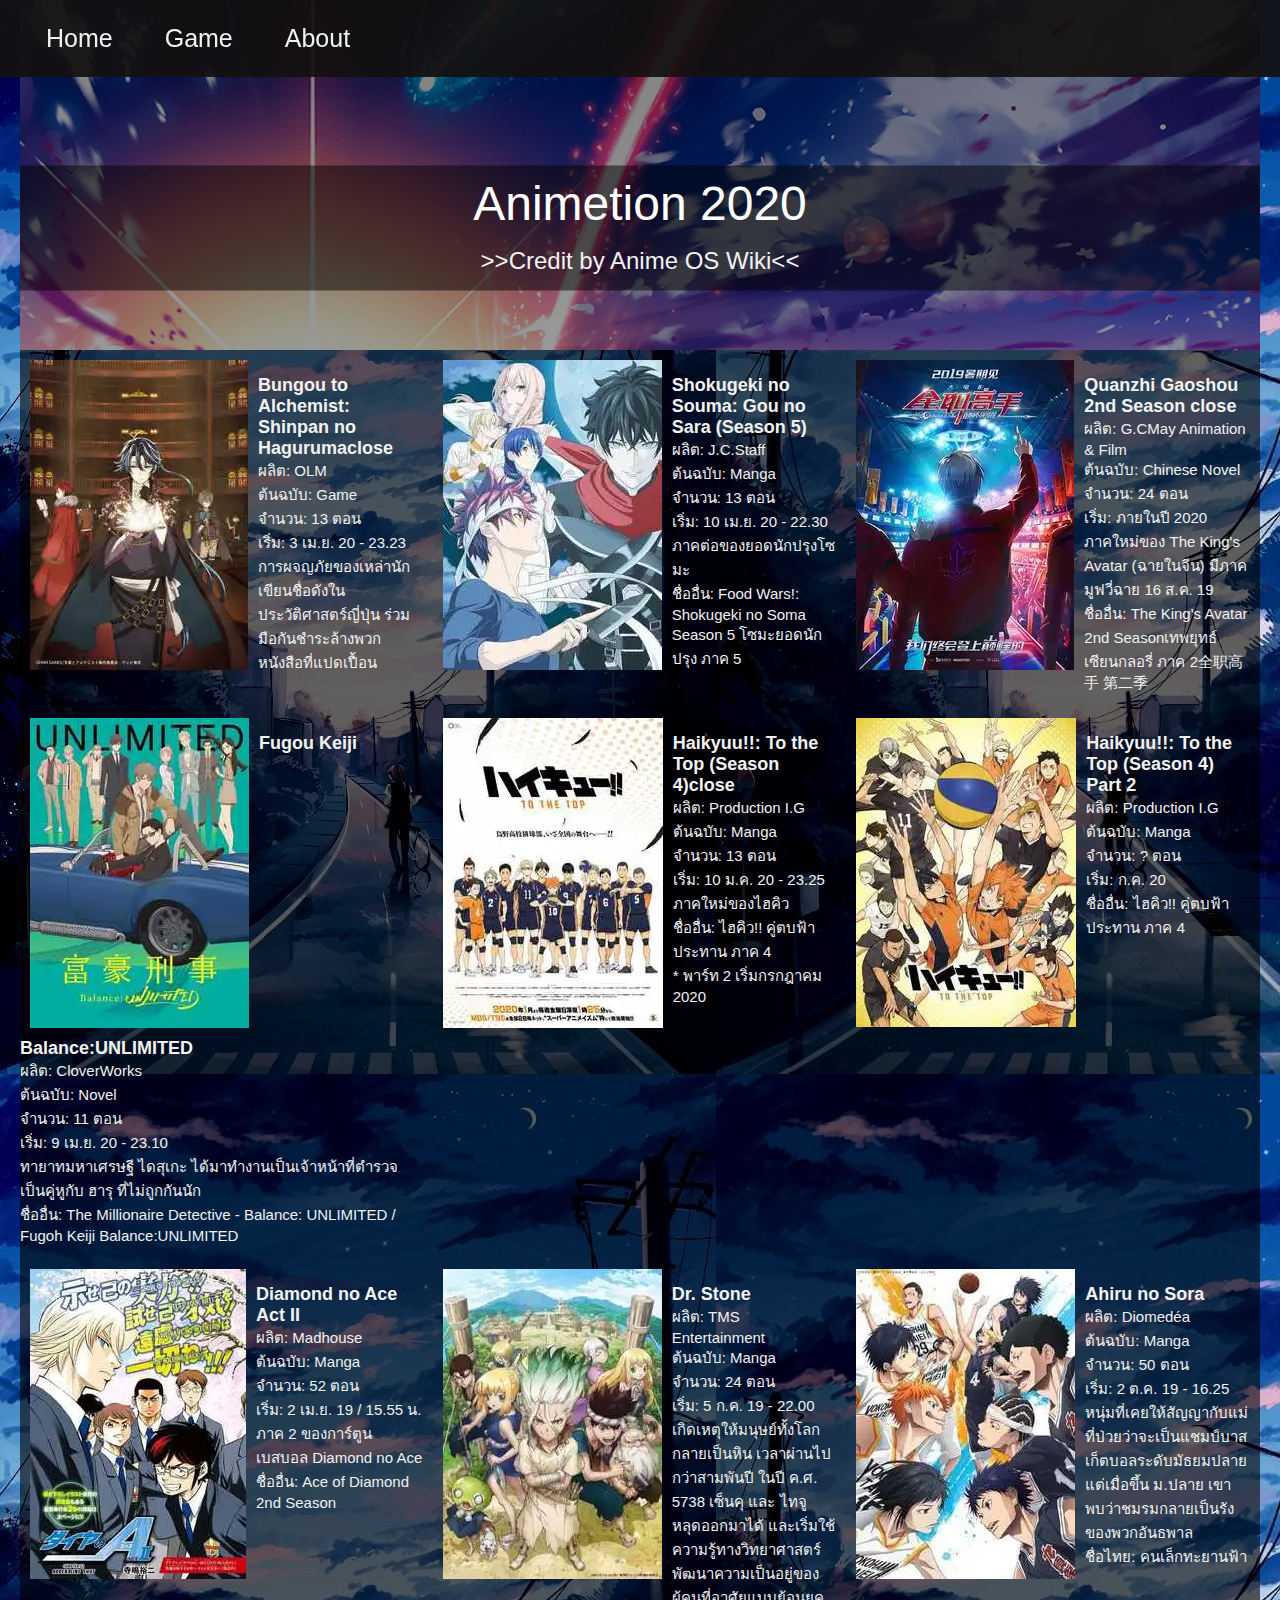
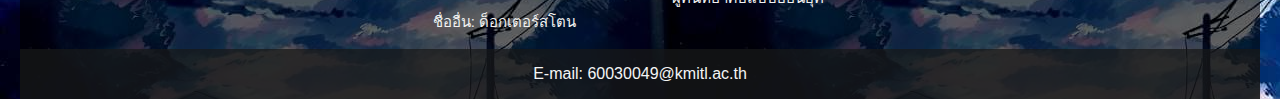
<file: index.html>
<!DOCTYPE html>
<html lang="en">

<head>
    <meta charset="utf-8">
    <title>Home</title>
    <meta name="expires" content="never" />
    <link rel="stylesheet" href="css/about.css">
    <link rel="stylesheet" href="css/home.css">
    <meta name="viewport" content="width=device-width,minimum-scale=1,initial-scale=1">

</head>

<body>
    <header id="header">
        <div id="txt">
            <p id="name">Animetion 2020</p>
            <p id="cr"><a href="https://wiki.anime-os.com/chart/all-2020/" target="_blank">>>Credit by Anime OS Wiki<<</a>
            </p>
        </div>

    </header>

<!-- menu bar and hamburger -->
    <nav id="menu">
        <label for="hamburger">
            <i class="fa fa-bars"></i> Menu</button>
        </label>
        <input type="checkbox" id="hamburger" />
        <ul>
            <li><a href="index.html">Home</a></li>
            <li><a href="game.html">Game</a></li>
            <li><a href="About.html">About</a></li>
        </ul>
    </nav>
<!-- content -->
    <main>
        <div id="content">
            <section id="pic1">
                <picture>
                    <img src="./image/Bu.webp" id="img1" class="deimg" alt="Google I/O 2019" loading="lazy"
                        onclick="onClick(this)">
                </picture>
                <div class="ctn">
                    <p class="detail"><a href="https://youtu.be/blNJTtPcics" class="cap" target="_blank">Bungou to
                            Alchemist: Shinpan no Hagurumaclose</a>
                        ผลิต: OLM<br>
                        ต้นฉบับ: Game<br>
                        จำนวน: 13 ตอน<br>
                        เริ่ม: 3 เม.ย. 20 - 23.23<br>
                        การผจญภัยของเหล่านักเขียนชื่อดังในประวัติศาสตร์ญี่ปุ่น ร่วมมือกันชำระล้างพวกหนังสือที่แปดเปื้อน
                    </p>
                </div>
            </section>

            <section id="pic2">
                <picture>
                    <img src="./image/soma.webp" alt="Google I/O 2019" loading="lazy" onclick="onClick(this)">
                </picture>
                <div class="ctn">
                    <p class="detail"><a href="https://youtu.be/lMcoyrp1oXc" class="cap" target="_blank">Shokugeki no
                            Souma: Gou no Sara (Season 5)</a>
                        ผลิต: J.C.Staff<br>
                        ต้นฉบับ: Manga<br>
                        จำนวน: 13 ตอน<br>
                        เริ่ม: 10 เม.ย. 20 - 22.30<br>
                        ภาคต่อของยอดนักปรุงโซมะ<br>
                        ชื่ออื่น: Food Wars!: Shokugeki no Soma Season 5 โซมะยอดนักปรุง ภาค 5
                    </p>
                </div>
            </section>

            <section id="pic3">
                <picture>
                    <img src="./image/glory.webp" alt="Google I/O 2019" loading="lazy" onclick="onClick(this)">
                </picture>
                <div class="ctn">
                    <p class="detail"><a href="https://youtu.be/yniZkmVjxqs" class="cap" target="_blank">Quanzhi Gaoshou
                            2nd Season close</a>
                        ผลิต: G.CMay Animation & Film<br>
                        ต้นฉบับ: Chinese Novel<br>
                        จำนวน: 24 ตอน<br>
                        เริ่ม: ภายในปี 2020<br>
                        ภาคใหม่ของ The King's Avatar (ฉายในจีน) มีภาคมูฟวี่ฉาย 16 ส.ค. 19<br>
                        ชื่ออื่น: The King's Avatar 2nd Seasonเทพยุทธ์เซียนกลอรี่ ภาค 2全职高手 第二季
                    </p>
                </div>
            </section>

            <section id="pic4">
                <picture>
                    <img src="./image/Fu.webp" alt="Google I/O 2019" loading="lazy" onclick="onClick(this)">
                </picture>

                <div class="ctn">
                    <p class="detail"><a href="https://youtu.be/NQLTekb4eY8" class="cap" target="_blank">Fugou Keiji
                            Balance:UNLIMITED</a>
                        ผลิต: CloverWorks<br>
                        ต้นฉบับ: Novel<br>
                        จำนวน: 11 ตอน<br>
                        เริ่ม: 9 เม.ย. 20 - 23.10<br>
                        ทายาทมหาเศรษฐี ไดสุเกะ ได้มาทำงานเป็นเจ้าหน้าที่ตำรวจ เป็นคู่หูกับ ฮารุ ที่ไม่ถูกกันนัก<br>
                        ชื่ออื่น: The Millionaire Detective - Balance: UNLIMITED / Fugoh Keiji Balance:UNLIMITED
                    </p>
                </div>
            </section>

            <section id="pic5">
                <picture>
                    <img src="./image/haikyuu.webp" alt="Google I/O 2019" loading="lazy" onclick="onClick(this)">
                </picture>

                <div class="ctn">
                    <p class="detail"><a href="https://youtu.be/WzElIdqTpqk" class="cap" target="_blank">Haikyuu!!: To
                            the Top (Season 4)close</a>
                        ผลิต: Production I.G<br>
                        ต้นฉบับ: Manga<br>
                        จำนวน: 13 ตอน<br>
                        เริ่ม: 10 ม.ค. 20 - 23.25<br>
                        ภาคใหม่ของไฮคิว<br>
                        ชื่ออื่น: ไฮคิว!! คู่ตบฟ้าประทาน ภาค 4<br>
                        * พาร์ท 2 เริ่มกรกฎาคม 2020
                    </p>
                </div>
            </section>

            <section id="pic6">
                <picture>
                    <img src="./image/HaikyuuP2.webp" alt="Google I/O 2019" loading="lazy" onclick="onClick(this)">
                </picture>

                <div class="ctn">
                    <p class="detail"><a href="https://youtu.be/uZ7msg7gw-g" class="cap" target="_blank">Haikyuu!!: To
                            the Top (Season 4) Part 2</a>
                        ผลิต: Production I.G<br>
                        ต้นฉบับ: Manga<br>
                        จำนวน: ? ตอน<br>
                        เริ่ม: ก.ค. 20<br>
                        ชื่ออื่น: ไฮคิว!! คู่ตบฟ้าประทาน ภาค 4
                    </p>
                </div>
            </section>

            <section id="pic7">
                <picture>
                    <img src="./image/dai.webp" alt="Google I/O 2019" loading="lazy" onclick="onClick(this)">
                </picture>

                <div class="ctn">
                    <p class="detail"><a href="https://youtu.be/A5oLpgx_5bY" class="cap" target="_blank">Diamond no Ace
                            Act II</a>
                        ผลิต: Madhouse<br>
                        ต้นฉบับ: Manga<br>
                        จำนวน: 52 ตอน<br>
                        เริ่ม: 2 เม.ย. 19 / 15.55 น.<br>
                        ภาค 2 ของการ์ตูนเบสบอล Diamond no Ace<br>
                        ชื่ออื่น: Ace of Diamond 2nd Season
                    </p>
                </div>
            </section>

            <section id="pic8">
                <picture>
                    <img src="./image/dr.webp" alt="Google I/O 2019" loading="lazy" onclick="onClick(this)">
                </picture>
                
                <div class="ctn">
                    <p class="detail"><a href="https://youtu.be/2ei4KpfCOAI" class="cap" target="_blank">Dr. Stone</a>
                        ผลิต: TMS Entertainment<br>
                        ต้นฉบับ: Manga<br>
                        จำนวน: 24 ตอน<br>
                        เริ่ม: 5 ก.ค. 19 - 22.00<br>
                        เกิดเหตุให้มนุษย์ทั้งโลกกลายเป็นหิน เวลาผ่านไปกว่าสามพันปี ในปี ค.ศ. 5738 เซ็นคุ และ ไทจู
                        หลุดออกมาได้ และเริ่มใช้ความรู้ทางวิทยาศาสตร์พัฒนาความเป็นอยู่ของผู้คนที่อาศัยแบบย้อนยุค<br>
                        ชื่ออื่น: ด็อกเตอร์สโตน
                    </p>
                </div>
            </section>

            <section id="pic9">
                <picture>
                    <img src="./image/sora.webp" alt="Google I/O 2019" loading="lazy" onclick="onClick(this)">
                </picture>
                
                <div class="ctn">
                    <p class="detail"><a href="https://youtu.be/6To9FkhjAhg" class="cap" target="_blank">Ahiru no
                            Sora</a>
                        ผลิต: Diomedéa<br>
                        ต้นฉบับ: Manga<br>
                        จำนวน: 50 ตอน<br>
                        เริ่ม: 2 ต.ค. 19 - 16.25<br>
                        หนุ่มที่เคยให้สัญญากับแม่ที่ป่วยว่าจะเป็นแชมป์บาสเก็ตบอลระดับมัธยมปลาย แต่เมื่อขึ้น ม.ปลาย
                        เขาพบว่าชมรมกลายเป็นรังของพวกอันธพาล<br>
                        ชื่อไทย: คนเล็กทะยานฟ้า
                    </p>
                </div>
            </section>
<!-- modal image -->
            <div id="modal01" class="modal" onclick="this.style.display='none'">
                <span class="close">&times;&nbsp;&nbsp;&nbsp;&nbsp;</span>
                <div class="modal-content">
                    <picture>
                        <img id="img01">
                    </picture>                  
                </div>
            </div>
        </div>
        <script src="script/index.js" async></script>
    </main>
<!-- footer -->
    <footer>E-mail: 60030049@kmitl.ac.th</footer>
</body>

</html>
</file>
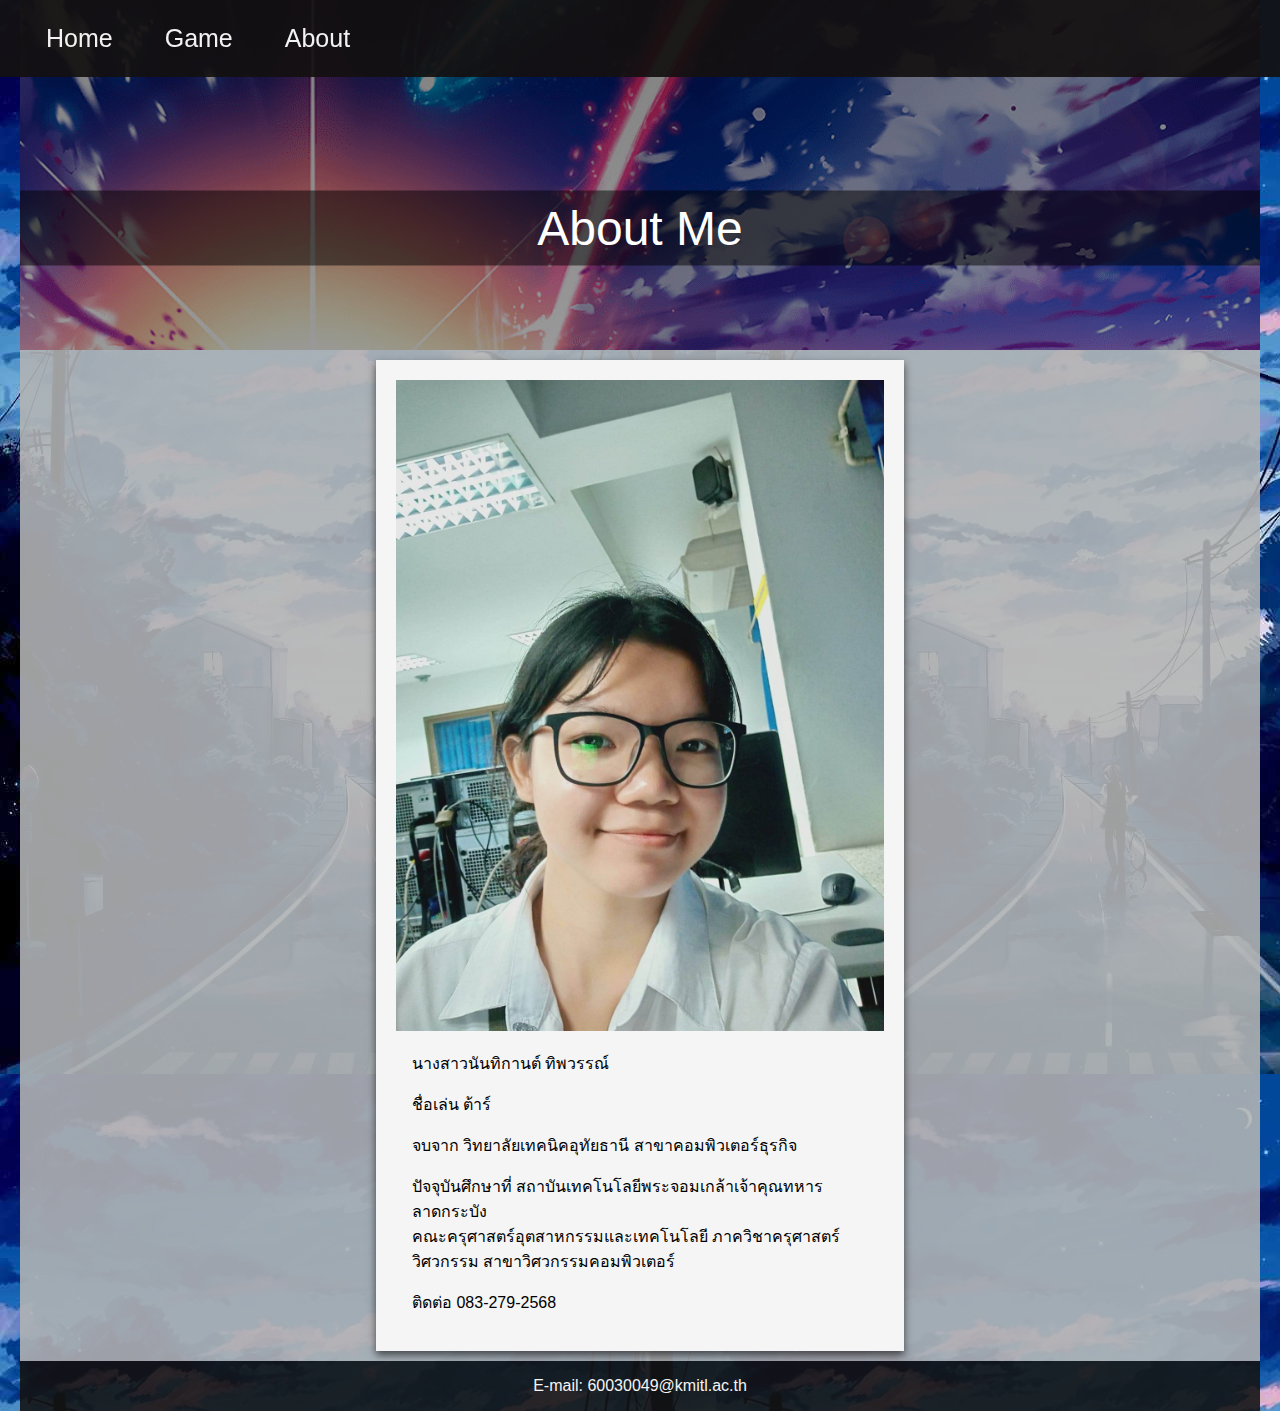
<file: About.html>
<!DOCTYPE html>
<html lang="en">

<head>
    <meta charset="utf-8">
    <title>About Us</title>
    <meta name="expires" content="never" />
    <link rel="stylesheet" href="css/about.css">
    <link rel="stylesheet" href="css/me.css">
    <meta name="viewport" content="width=device-width,minimum-scale=1,initial-scale=1">
</head>

<body>
    <header id="header">
        <div id="txt">
            <p id="name">About Me</p>
        </div>
    </header>
<!-- menu bar and hamburger -->
    <nav id="menu">
        <label for="hamburger">
            <i class="fa fa-bars"></i> Menu</button>
        </label>
        <input type="checkbox" id="hamburger" />
        <ul>
            <li><a href="index.html">Home</a></li>
            <li><a href="game.html">Game</a></li>
            <li><a href="About.html">About</a></li>
        </ul>
    </nav>
<!-- content -->
    <main>
        <article>
            <section>
                        <div class="card">
                            <picture>
                                <img src="image/me.jpg" alt="Tar">
                            </picture>
                            <div class="container">
                                <p>นางสาวนันทิกานต์ ทิพวรรณ์</p>
                                <p>ชื่อเล่น ต้าร์</p>
                                <p>จบจาก วิทยาลัยเทคนิคอุทัยธานี สาขาคอมพิวเตอร์ธุรกิจ</p>
                                <p>ปัจจุบันศึกษาที่ สถาบันเทคโนโลยีพระจอมเกล้าเจ้าคุณทหารลาดกระบัง<br>
                                คณะครุศาสตร์อุตสาหกรรมและเทคโนโลยี ภาควิชาครุศาสตร์วิศวกรรม สาขาวิศวกรรมคอมพิวเตอร์</p>
                                <p>ติดต่อ 083-279-2568</p>                       
                    </div>
                </div>
            </section>
        </article>
    </main>
<!-- footer -->
    <footer>E-mail: 60030049@kmitl.ac.th</footer>
</body>

</html>
</file>
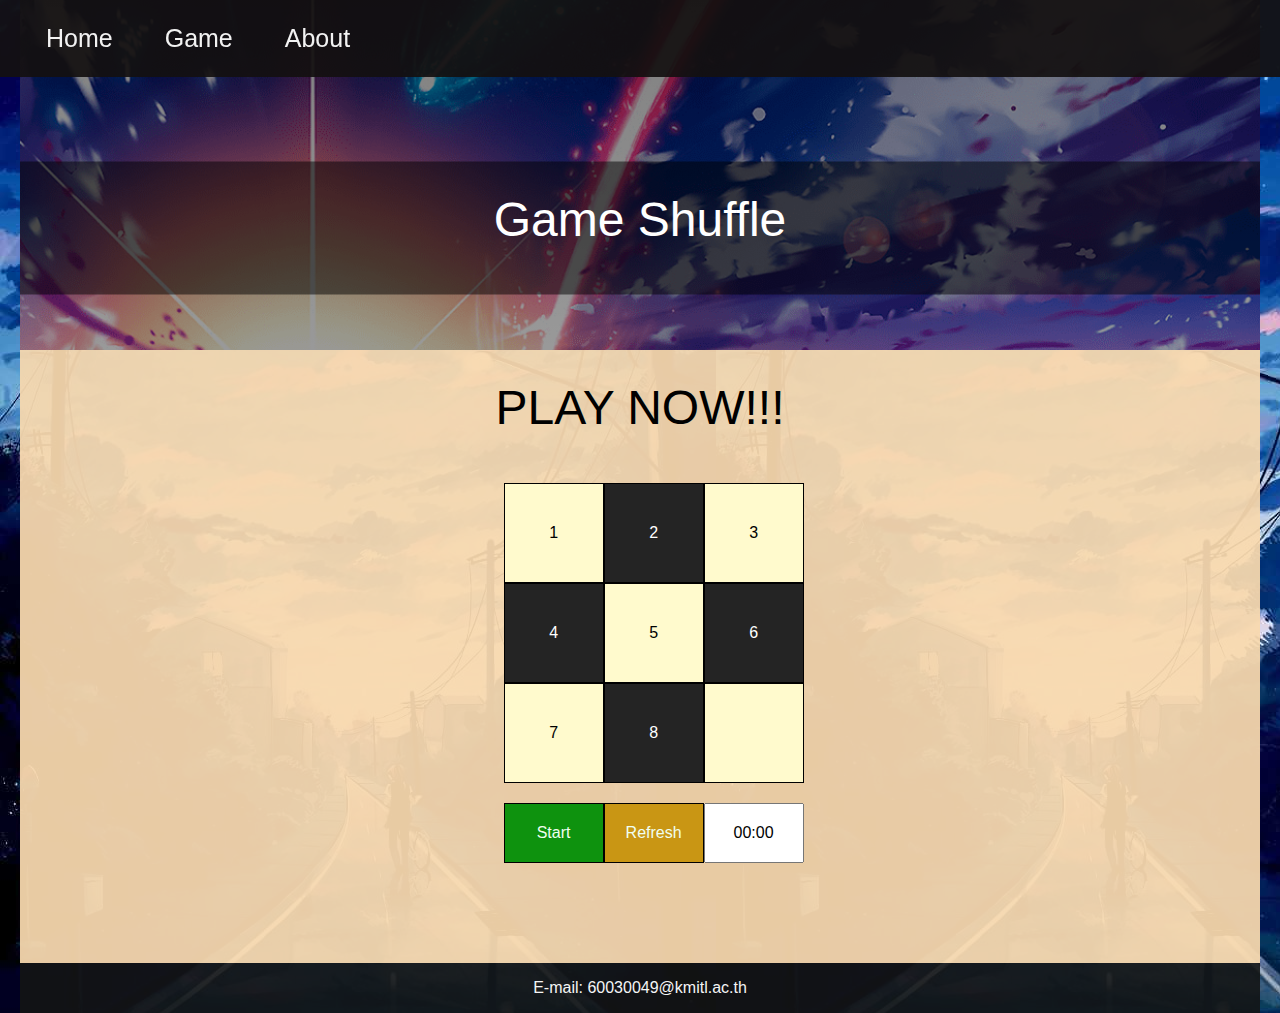
<file: game.html>
<!DOCTYPE html>
<html lang="en">

<head>
    <meta charset="utf-8">
    <title>Game</title>
    <meta name="expires" content="never" />
    <link rel="stylesheet" href="css/about.css">
    <link rel="stylesheet" href="css/game.css">
    <meta name="viewport" content="width=device-width,minimum-scale=1,initial-scale=1">
</head>

<body>
    <header id="header">
        <div id="txt">
            <p id="game">Game Shuffle</p>
        </div>
    </header>
<!-- menu bar and hamburger -->
    <nav id="menu">
        <label for="hamburger">
            <i class="fa fa-bars"></i> Menu</button>
        </label>
        <input type="checkbox" id="hamburger" />
        <ul>
            <li><a href="index.html">Home</a></li>
            <li><a href="game.html">Game</a></li>
            <li><a href="About.html">About</a></li>
        </ul>
    </nav>
<!-- content -->
    <main id="main1">
        <p id="game" align="center">PLAY NOW!!!</p>
        <section id="main">
            <script src="script/game.js" async></script>
        </section>
    </main>
<!-- footer -->
    <footer>E-mail: 60030049@kmitl.ac.th</footer>
</body>

</html>
</file>
<file: css/about.css>
body{
    display: grid;
    grid-template-areas: 
    "nav"
    "header"
    "main"
    "footer";
    font-family: -apple-system,BlinkMacSystemFont,"Segoe UI",Roboto,"Helvetica Neue",Arial,"Noto Sans",sans-serif,"Apple Color Emoji","Segoe UI Emoji","Segoe UI Symbol","Noto Color Emoji";
    margin:0px;
    background-image: url(../image/bg1.jpg);
    padding-left: 20px;
    padding-right: 20px;
}
header{
    width: 100%;
    height: 350px;
    grid-area: header;
    background-image: linear-gradient(rgba(0, 0, 0, 0.5), rgba(0, 0, 0, 0.4)),url(../image/kimi3.webp);
    background-size: 100%;
    background-position: center;
    background-repeat: no-repeat;
    background-size: cover;
    position: relative;
}
#txt{
    font-size: 1em;
    text-align: center;
    position: absolute;
    top: 65%;
    left: 50%;
    transform: translate(-50%, -50%);
    color: white;
    width: 100%;
    background-color:rgba(0, 0, 0, 0.5);
    
}
#cr a{
    font-size:1.5em;
    display: block;
    color: #f2f2f2;
    text-decoration: none;
}
#name{
    font-size:3em;
    margin: 10px;
}
nav{
    display: flex;
    background-color:rgba(19, 16, 16, 0.925);
    position: fixed;
    width: 100%;
    font-size: 25px;
    overflow: hidden;
    top:0;
    right: 0px;
    grid-area: nav;
}
#menu a{
    display: block;
    color: #f2f2f2;
    text-align: center;
    padding: 14px 16px;
    text-decoration: none;
}
#menu a:hover{
    background: #ddd;
    color: black;
}
#menu ul{
    display: flex;
    margin: 0px;
    padding: 0px; 
}
#menu ul li{ 
    list-style-type: none;
    padding: 10px;
    box-sizing: border-box;
}
#menu ul li:nth-child(1){
    padding-left: 30px;
}
#menu label, #hamburger {
    display: none;
}
main{
    grid-area: main;
}
footer{
    font-size: 1em;
    line-height: 50px;
    background-color:rgba(19, 20, 20, 0.897);
    color: whitesmoke;
    text-align: center;
    grid-area: footer;
}
/******************Responsive design***********************/
@media screen and (max-width: 610px){ 
    /* Show Hamburger*/
    html {
    font-family: sans-serif;
    line-height: 1.15;
    -webkit-text-size-adjust: 100%;
    -webkit-tap-highlight-color: transparent
    }
    #menu label {
      display: inline-block;
      color: #fff;
      background: #a02620;
      font-style: normal;
      font-size: 1em;
      padding: 20px;
      margin: 0px;
      cursor: pointer;
    }
    #menu ul li{
        display: block;
        border-top: 1px solid #333;
        padding: 0px;
    }
    #menu ul li:nth-child(1){
        padding-left: 0px;
    }
    #menu ul{
        display: none;

    }
    #menu input:checked ~ ul {
        display: block;
    }
    #menu a{
        text-align: left;
    }
    article,footer,header,main,nav,section {
    display: block
    }
    body {
    margin: 0;
    font-size: 1rem;
    font-weight: 400;
    line-height: 1.5;
    color: #212529;
    text-align: left;
    background-color: #fff
    }
    
}
</file>
<file: css/home.css>
/*https://blakaciut.blogspot.com/  background*/
#content{
    display: grid;
    grid-template-areas: 
    "pic1 pic2 pic3"
    "pic4 pic5 pic6";
    background: rgb(0, 0, 0);
    background: rgba(0, 0, 0, 0.6);
}
section{
    box-sizing: border-box;
    max-width: 100%;
    color: #f1f1f1;
}

.ctn{
    color: #f1f1f1;
}
.detail{
    font-size:15px;
    padding-top: 10px;
    padding-right: 10px;
}
.cap{
    font-weight: bold;
    font-size: 18px;
}

.detail a{
    display: block;
    color: #f2f2f2;
    text-decoration: none;
}
img{
    float: left;
    margin-right:5px;
    margin: 10px;
    cursor: pointer;
    transition: 0.3s;
}
img:hover{
    opacity: 0.7;
}
/**********************Modal imgage**************************/
.modal {
    z-index:1;
    display:none;
    padding-top:150px;
    position:fixed;
    left:0;
    top:0;
    width:100%;
    height:100%;
    overflow:auto;
    text-align: center;
    background-color:rgb(0,0,0);
    background-color:rgba(0,0,0,0.8)
}
#img01{
    float: none;
}
.modal-content{
    margin: auto;
    display: block;
    width: 50%;
}
.close {
    position: absolute;
    top: 15px;
    right: 35px;
    color: #f1f1f1;
    font-size: 40px;
    font-weight: bold;
    transition: 0.3s;
}
.close:hover,
.close:focus {
    color: #bbb;
    text-decoration: none;
    cursor: pointer;
}
.modal-content, #caption {   
    -webkit-animation-name: zoom;
    -webkit-animation-duration: 0.6s;
    animation-name: zoom;
    animation-duration: 0.6s;
}
@-webkit-keyframes zoom {
    from {-webkit-transform:scale(0)} 
    to {-webkit-transform:scale(1)}
}
@keyframes zoom {
    from {transform:scale(0)} 
    to {transform:scale(1)}
} 
/********Responsive design*************/
@media only screen and (max-width: 700px){
    .modal-content {
      width: 100%;
    }
}
@media screen and (max-width:768px){
    p{
        font-size:13px;
        margin:0px;
    }
    #content{
        display: grid;
        grid-template-areas: 
        "pic1 pic2"
        "pic3 pic4"
        "pic5 pic6";
    }
}

@media screen and (max-width:610px){
    #txt{
        font-size: 0.8em;
        top: 60%;
        left: 50%;
        width: 100%;
    }
    header{
        height: 300px;
    }
    #content{
        display: grid;
        grid-template-areas: 
        "pic1"
        "pic2"
        "pic3"
        "pic4"
        "pic5"
        "pic6";
    }
}
@media screen and (max-width:610px){
    img{
        width: 30%;
    }
    #img01{
        width:50%;
    }
}
</file>
<file: css/me.css>
section{
    background-color: rgba(178, 180, 180, 0.89);
    padding: 10px;
    margin: auto;
}
img{
    width: 100%;
    height: 100%;
}
html {
    box-sizing: border-box;
}
.card {
    margin: auto;
    width: 40%;
    padding: 20px;
    background-color: whitesmoke;
    box-shadow: 0 4px 8px 0 rgba(0, 0, 0, 0.603);
}
.container {
    padding: 0 16px;
}
.container::after, .row::after {
    content: "";
    clear: both;
    display: table;
}
/******************Responsive design***********************/
@media screen and (max-width:610px){
    .card{
        width: 60%;
    }
}
</file>
<file: css/game.css>
/*http://fanatical-whip.surge.sh/*/
#game{
    font-size: 3em;
    margin-top: 30px;
}
.btn{
    height: 100px;
    border:1px black solid;
}
#main{
    display: grid;
    grid-template-columns: repeat(3,100px);
    grid-template-areas: 
    "btn1 btn2 btn3"
    "btn4 btn5 btn6"
    "btn7 btn8 btn9"
    "rnd reset time";
    
    margin: 39%;
    margin-bottom: 60px;
    margin-top: 20px;
    position: static;
}
#main1{
    text-align: center;
    background-color:rgba(247, 217, 174, 0.938);
    width: 100%;
}
.btn{
    font-size: 1em;
}
#btn1,#btn3,#btn5,#btn7,#btn9{
    background-color:lemonchiffon
}
#btn1:hover,#btn3:hover,#btn5:hover,#btn7:hover,#btn9:hover{
    background-color:rgb(255, 252, 230);
}
#btn2,#btn4,#btn6,#btn8{
    color: white;
    background-color: rgb(36, 36, 36);
}
#btn2:hover,#btn4:hover,#btn6:hover,#btn8:hover{
    color: white;
    background-color: rgb(155, 155, 155);
}
#btn1{
    grid-area: btn1;
}
#btn2{
    grid-area: btn2;
}
#btn3{
    grid-area: btn3;
}
#btn4{
    grid-area: btn4;
}
#btn5{
    grid-area: btn5;
}
#btn6{
    grid-area: btn6;
}
#btn7{
    grid-area: btn7;
}
#btn8{
    grid-area: btn8;
}
#btn9{
    grid-area: btn9;
}
#btn10{
    grid-area: rnd;
    background-color:rgb(14, 146, 14);
    color: honeydew;
    margin-top: 20px;
    max-height: 50%;
}
#btn10:hover{
    background-color: greenyellow;
}
#time{
    margin-top: 20px;
    max-height: 45%;
    font-size: 1em;
    grid-area: time;
    text-align: center;
}
#btn11{
    margin-top: 20px;
    max-height: 50%;
    grid-area: reset;
    background-color: rgb(201, 150, 20);
    color: honeydew;
}
#btn11:hover{
    background-color:gold;
}
/******************Responsive design***********************/
@media screen and (max-width:1024px){ 
    #main{
        max-width: 40%;
        margin-bottom: 60px;
        margin-left: 35%;
    }
    
}
@media screen and (max-width:768px){ 
    #main{
        max-width: 30%;
        margin-bottom: 60px;
        margin-left: 30%;
    }  
}
@media screen and (max-width:610px){
    #main{
        margin:20px 30px 60px 100px;
    }  
}
@media screen and (max-width:414px){ 
    #main{
        margin:20px 30px 60px 60px;
    }
    
}
@media screen and (max-width:375px){ 
    #main{
        margin-bottom: 60px;
        margin:0px;
        padding-left: 20px;
    }
    
}
@media screen and (max-width:360px){ 
    #main{
        margin-bottom: 60px;
        margin:0px;
        padding-left: 10px;
    }
    
}
@media screen and (max-width:320px){ 
    #main{
        grid-template-columns: repeat(3,80px);
        margin-bottom: 60px;
        padding-left: 20px;
    }
    #txt{
        font-size: 0.85em;
    }
    #game{
        font-size: 2em;
    }
}
</file>
